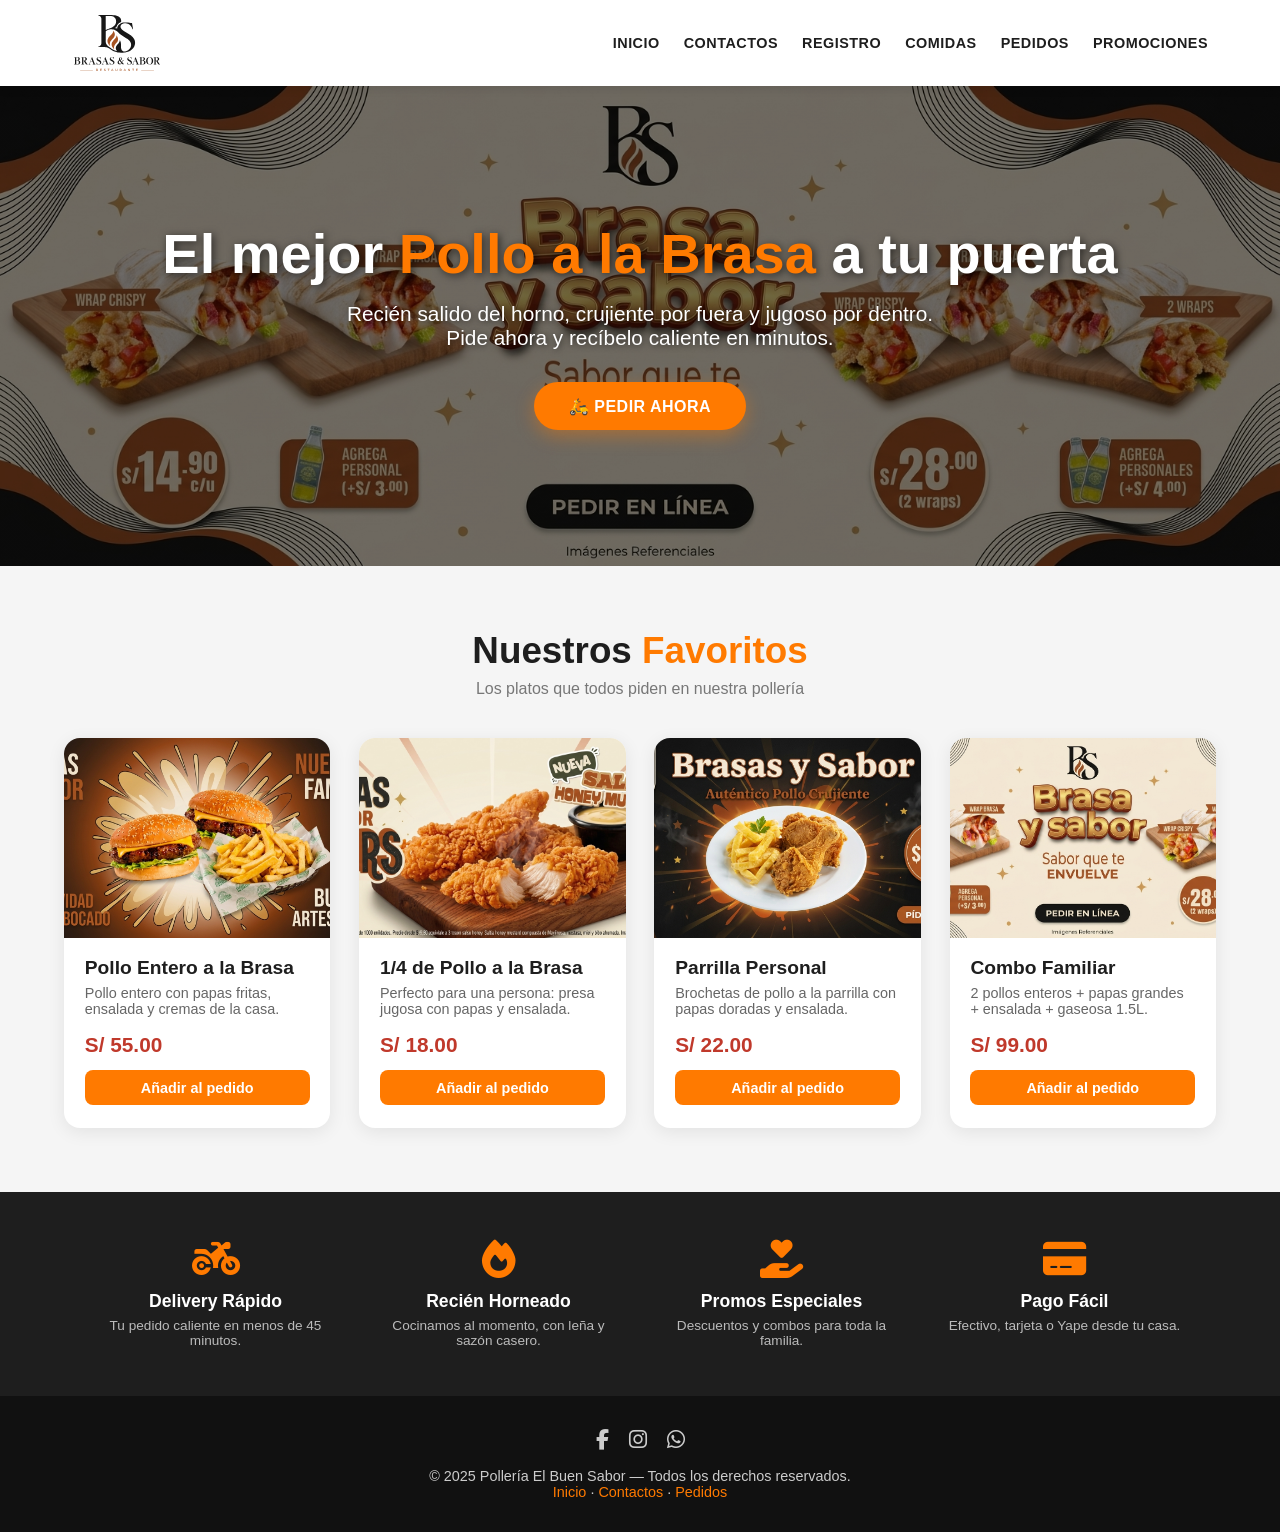
<file: delivery.html>
<!DOCTYPE html>
<html lang="es">
<head>
    <meta charset="UTF-8">
    <meta name="viewport" content="width=device-width, initial-scale=1.0">
    <title>Pollería | Delivery de Pollos a la Brasa</title>

    <!-- Font Awesome para los iconos del menú -->
    <link rel="stylesheet" href="https://cdnjs.cloudflare.com/ajax/libs/font-awesome/6.5.0/css/all.min.css">

    <!-- Hoja de estilos externa -->
    <link rel="stylesheet" href="css/delivery.css">
</head>
<body>

    <!-- ===== INICIO DEL MENÚ (tu código) ===== -->
    <!-- inicio del menu -->

    <header id="header">
        <nav class="menu">
            <div class="menu__logo">
                <a href="">
                    <img src="img/logo_polleria_sin_fondo.svg" alt="" class="img-fluid menu__img-logo">
                </a>

                <a href="" class="menu__btn-menu" id="btn-menu">
                    <i class="fa-solid fa-bars menu__icono-menu"></i>
                </a>
            </div>
            <div class="menu__enlaces" id="enlaces">
                <a href="index.html">INICIO</a>
                <a href="contactos.html">CONTACTOS</a>
                <a href="registro.html">REGISTRO</a>
                <a href="menu.html">COMIDAS</a>
                <a href="delivery.html">PEDIDOS</a>
                <a href="promociones.html">PROMOCIONES</a>
            </div>
        </nav>
    </header>

    <!-- fin del menu -->
    <!-- ===== FIN DEL MENÚ ===== -->


    <!-- ===== HERO / PORTADA ===== -->
    <section class="hero">
        <div class="hero__contenido">
            <h1>El mejor <span>Pollo a la Brasa</span> a tu puerta</h1>
            <p>Recién salido del horno, crujiente por fuera y jugoso por dentro. Pide ahora y recíbelo caliente en minutos.</p>
            <a href="delivery.html" class="btn-principal">🛵 PEDIR AHORA</a>
        </div>
    </section>


    <!-- ===== PRODUCTOS DESTACADOS ===== -->
    <section class="seccion">
        <h2 class="seccion__titulo">Nuestros <span>Favoritos</span></h2>
        <p class="seccion__subtitulo">Los platos que todos piden en nuestra pollería</p>

        <div class="grid-productos">

            <!-- 👇 Cambia el src de cada <img> por TU imagen -->
            <article class="tarjeta">
                <img src="img/icono-2.jpg" alt="Pollo a la brasa entero" class="tarjeta__img">
                <div class="tarjeta__cuerpo">
                    <h3>Pollo Entero a la Brasa</h3>
                    <p>Pollo entero con papas fritas, ensalada y cremas de la casa.</p>
                    <div class="tarjeta__precio">S/ 55.00</div>
                    <a href="delivery.html" class="btn-pedido">Añadir al pedido</a>
                </div>
            </article>

            <article class="tarjeta">
                <img src="img/banner-2.jpg" alt="Cuarto de pollo" class="tarjeta__img">
                <div class="tarjeta__cuerpo">
                    <h3>1/4 de Pollo a la Brasa</h3>
                    <p>Perfecto para una persona: presa jugosa con papas y ensalada.</p>
                    <div class="tarjeta__precio">S/ 18.00</div>
                    <a href="delivery.html" class="btn-pedido">Añadir al pedido</a>
                </div>
            </article>

            <article class="tarjeta">
                <img src="img/icono-3.jpg" alt="Parrilla de pollo" class="tarjeta__img">
                <div class="tarjeta__cuerpo">
                    <h3>Parrilla Personal</h3>
                    <p>Brochetas de pollo a la parrilla con papas doradas y ensalada.</p>
                    <div class="tarjeta__precio">S/ 22.00</div>
                    <a href="delivery.html" class="btn-pedido">Añadir al pedido</a>
                </div>
            </article>

            <article class="tarjeta">
                <img src="img/banner-3.jpg" alt="Combo familiar" class="tarjeta__img">
                <div class="tarjeta__cuerpo">
                    <h3>Combo Familiar</h3>
                    <p>2 pollos enteros + papas grandes + ensalada + gaseosa 1.5L.</p>
                    <div class="tarjeta__precio">S/ 99.00</div>
                    <a href="delivery.html" class="btn-pedido">Añadir al pedido</a>
                </div>
            </article>

        </div>
    </section>


    <!-- ===== BENEFICIOS ===== -->
    <section class="beneficios">
        <div class="beneficios__grid">
            <div class="beneficio">
                <i class="fa-solid fa-motorcycle"></i>
                <h4>Delivery Rápido</h4>
                <p>Tu pedido caliente en menos de 45 minutos.</p>
            </div>
            <div class="beneficio">
                <i class="fa-solid fa-fire"></i>
                <h4>Recién Horneado</h4>
                <p>Cocinamos al momento, con leña y sazón casero.</p>
            </div>
            <div class="beneficio">
                <i class="fa-solid fa-hand-holding-heart"></i>
                <h4>Promos Especiales</h4>
                <p>Descuentos y combos para toda la familia.</p>
            </div>
            <div class="beneficio">
                <i class="fa-solid fa-credit-card"></i>
                <h4>Pago Fácil</h4>
                <p>Efectivo, tarjeta o Yape desde tu casa.</p>
            </div>
        </div>
    </section>


    <!-- ===== FOOTER ===== -->
    <footer class="footer">
        <div class="footer__redes">
            <a href="#"><i class="fa-brands fa-facebook-f"></i></a>
            <a href="#"><i class="fa-brands fa-instagram"></i></a>
            <a href="#"><i class="fa-brands fa-whatsapp"></i></a>
        </div>
        <p>© 2025 Pollería El Buen Sabor — Todos los derechos reservados.</p>
        <p><a href="index.html">Inicio</a> · <a href="contactos.html">Contactos</a> · <a href="delivery.html">Pedidos</a></p>
    </footer>


    <!-- ===== SCRIPT DEL MENÚ HAMBURGUESA ===== -->
    <script>
        const btnMenu = document.getElementById('btn-menu');
        const enlaces = document.getElementById('enlaces');

        btnMenu.addEventListener('click', (e) => {
            e.preventDefault();
            enlaces.classList.toggle('activo');
        });
    </script>

</body>
</html>
</file>
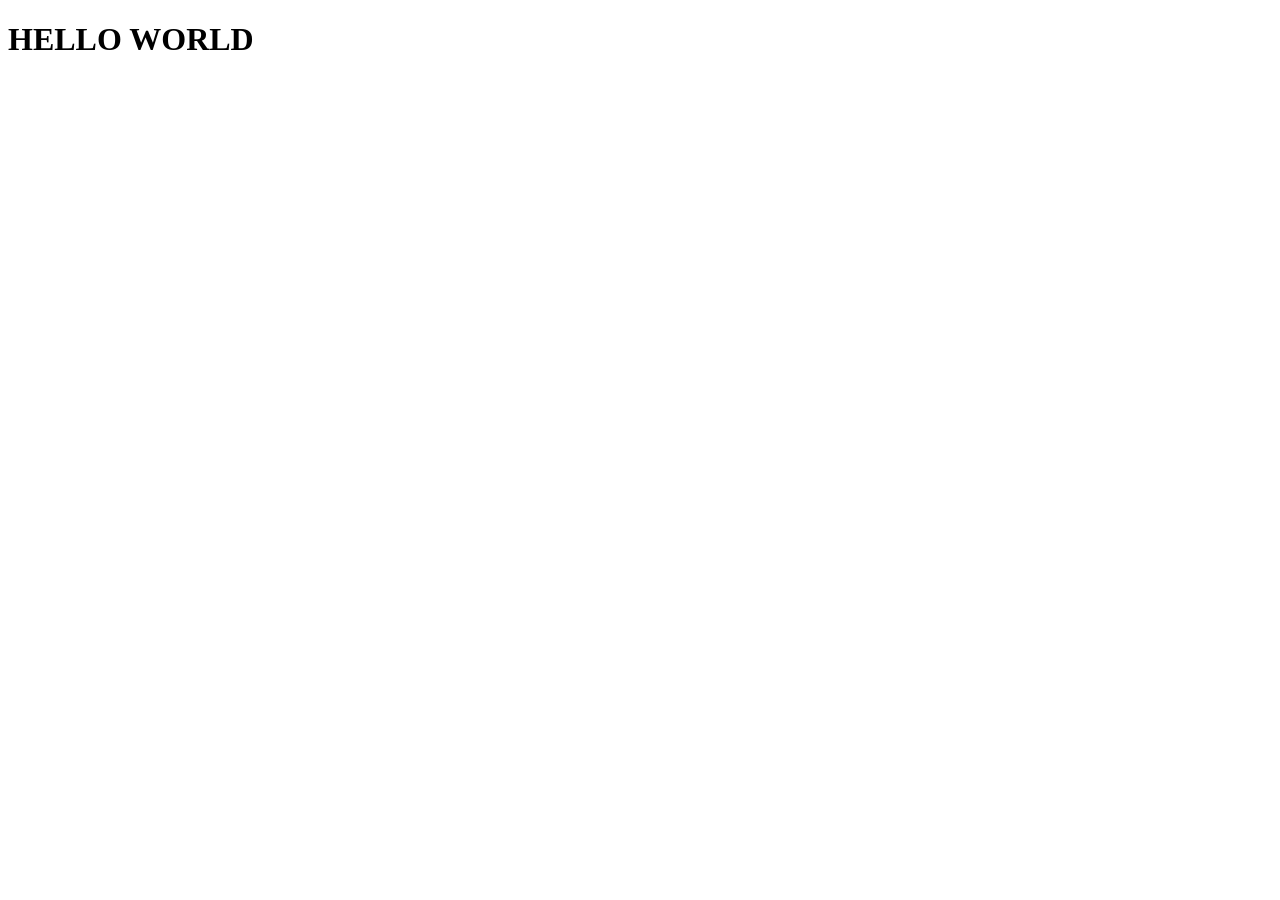
<file: luis.html>
<!DOCTYPE html>
<html lang="en">
<head>
    <meta charset="UTF-8">
    <meta name="viewport" content="width=device-width, initial-scale=1.0">
    <title>Document</title>
</head>
<body>
     <h1>HELLO WORLD</h1>
</body>
</html>
</file>
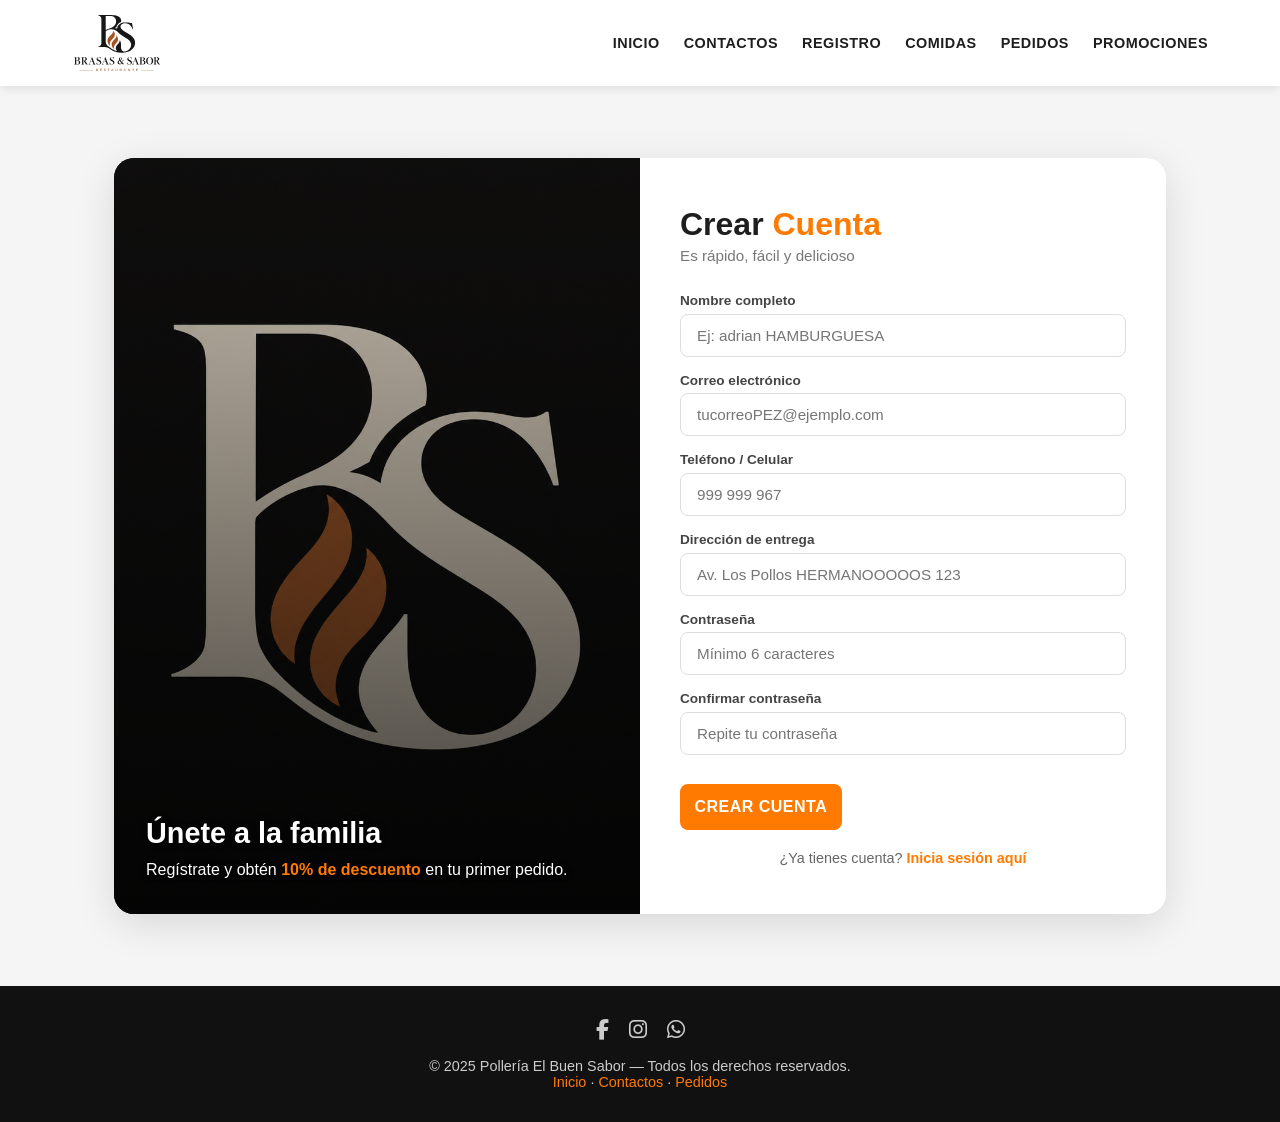
<file: registro.html>
<!DOCTYPE html>
<html lang="es">
<head>
    <meta charset="UTF-8">
    <meta name="viewport" content="width=device-width, initial-scale=1.0">
    <title>Registro | Pollería El Buen Sabor</title>

    <!-- Font Awesome para los iconos del menú -->
    <link rel="stylesheet" href="https://cdnjs.cloudflare.com/ajax/libs/font-awesome/6.5.0/css/all.min.css">

    <!-- Hoja de estilos EXCLUSIVA para esta página -->
    <link rel="stylesheet" href="css/registro.css">
</head>
<body>
    
    <!-- inicio del menu -->

    <header id="header">
        <nav class="menu">
            <div class="menu__logo">
                <a href="">
                    <img src="img/logo_polleria_sin_fondo.svg" alt="" class="img-fluid menu__img-logo">
                </a>

                <a href="" class="menu__btn-menu" id="btn-menu">
                    <i class="fa-solid fa-bars menu__icono-menu"></i>
                </a>
            </div>
            <div class="menu__enlaces" id="enlaces">
                <a href="index.html">INICIO</a>
                <a href="contactos.html">CONTACTOS</a>
                <a href="registro.html">REGISTRO</a>
                <a href="menu.html">COMIDAS</a>
                <a href="delivery.html">PEDIDOS</a>
                <a href="promociones.html">PROMOCIONES</a>

            </div>
        </nav>
    </header>

    <!-- fin del menu -->

    <!-- SECCIÓN DE REGISTRO -->
    <section class="registro">
        <div class="registro__contenedor">

            <div class="registro__imagen" style="background-image: url('img/favicon.png');">
                <div class="registro__imagen-texto">
                    <h2>Únete a la familia</h2>
                    <p>Regístrate y obtén <strong>10% de descuento</strong> en tu primer pedido.</p>
                </div>
            </div>

            <div class="registro__formulario">
                <h2 class="registro__titulo">Crear <span>Cuenta</span></h2>
                <p class="registro__subtitulo">Es rápido, fácil y delicioso</p>

                <form action="" method="POST">
                    <div class="campo">
                        <label for="nombre">Nombre completo</label>
                        <input type="text" id="nombre" name="nombre" placeholder="Ej: adrian HAMBURGUESA" required>
                    </div>

                    <div class="campo">
                        <label for="email">Correo electrónico</label>
                        <input type="email" id="email" name="email" placeholder="tucorreoPEZ@ejemplo.com" required>
                    </div>

                    <div class="campo">
                        <label for="telefono">Teléfono / Celular</label>
                        <input type="tel" id="telefono" name="telefono" placeholder="999 999 967" required>
                    </div>

                    <div class="campo">
                        <label for="direccion">Dirección de entrega</label>
                        <input type="text" id="direccion" name="direccion" placeholder="Av. Los Pollos HERMANOOOOOS 123" required>
                    </div>

                    <div class="campo">
                        <label for="password">Contraseña</label>
                        <input type="password" id="password" name="password" placeholder="Mínimo 6 caracteres" minlength="6" required>
                    </div>

                    <div class="campo">
                        <label for="confirmar">Confirmar contraseña</label>
                        <input type="password" id="confirmar" name="confirmar" placeholder="Repite tu contraseña" minlength="6" required>
                    </div>

                    <button type="submit" class="btn-registro">CREAR CUENTA</button>

                    <p class="registro__login">
                        ¿Ya tienes cuenta? <a href="#">Inicia sesión aquí</a>
                    </p>
                </form>
            </div>

        </div>
    </section>


    <!-- FOOTER -->
    <footer class="footer">
        <div class="footer__redes">
            <a href="#"><i class="fa-brands fa-facebook-f"></i></a>
            <a href="#"><i class="fa-brands fa-instagram"></i></a>
            <a href="#"><i class="fa-brands fa-whatsapp"></i></a>
        </div>
        <p>© 2025 Pollería El Buen Sabor — Todos los derechos reservados.</p>
        <p><a href="index.html">Inicio</a> · <a href="contactos.html">Contactos</a> · <a href="delivery.html">Pedidos</a></p>
    </footer>


    <!-- SCRIPT DEL MENÚ HAMBURGUESA -->
    <script>
        const btnMenu = document.getElementById('btn-menu');
        const enlaces = document.getElementById('enlaces');

        btnMenu.addEventListener('click', (e) => {
            e.preventDefault();
            enlaces.classList.toggle('activo');
        });
    </script>

</body>
</html>
</file>
<file: css/delivery.css>
/* =========================================================
   ESTILOS GENERALES - POLLERÍA DELIVERY
   ========================================================= */

/* ===== RESET Y VARIABLES ===== */
* {
    margin: 0;
    padding: 0;
    box-sizing: border-box;
    font-family: 'Segoe UI', Arial, sans-serif;
}

:root {
    --naranja: #ff7a00;
    --naranja-oscuro: #e06500;
    --rojo: #c0392b;
    --oscuro: #1e1e1e;
    --gris: #f5f5f5;
    --blanco: #ffffff;
}

body {
    background: var(--gris);
    color: var(--oscuro);
}

.img-fluid {
    max-width: 100%;
    height: auto;
}

/* =========================================================
   MENÚ (estilos para tu HTML del menú)
   ========================================================= */
#header {
    position: sticky;
    top: 0;
    z-index: 1000;
    background: var(--blanco);
    box-shadow: 0 2px 10px rgba(0, 0, 0, 0.1);
}

.menu {
    display: flex;
    align-items: center;
    justify-content: space-between;
    padding: 0.8rem 2rem;
    max-width: 1200px;
    margin: 0 auto;
}

.menu__logo {
    display: flex;
    align-items: center;
    justify-content: space-between;
    width: auto;
}

.menu__img-logo {
    height: 60px;
    width: auto;
    display: block;
}

.menu__btn-menu {
    display: none;
    color: var(--naranja);
    font-size: 1.8rem;
    text-decoration: none;
    margin-left: 1rem;
}

.menu__enlaces {
    display: flex;
    gap: 1.5rem;
}

.menu__enlaces a {
    text-decoration: none;
    color: var(--oscuro);
    font-weight: 600;
    font-size: 0.9rem;
    letter-spacing: 0.5px;
    transition: color 0.3s;
    position: relative;
}

.menu__enlaces a::after {
    content: '';
    position: absolute;
    bottom: -5px;
    left: 0;
    width: 0;
    height: 2px;
    background: var(--naranja);
    transition: width 0.3s;
}

.menu__enlaces a:hover {
    color: var(--naranja);
}

.menu__enlaces a:hover::after {
    width: 100%;
}

/* =========================================================
   RESPONSIVE DEL MENÚ
   ========================================================= */
@media (max-width: 850px) {
    .menu {
        flex-wrap: wrap;
        padding: 0.8rem 1.2rem;
    }

    .menu__logo {
        width: 100%;
    }

    .menu__btn-menu {
        display: block;
    }

    .menu__enlaces {
        flex-direction: column;
        width: 100%;
        gap: 0;
        max-height: 0;
        overflow: hidden;
        transition: max-height 0.4s ease;
    }

    .menu__enlaces.activo {
        max-height: 400px;
        margin-top: 1rem;
    }

    .menu__enlaces a {
        padding: 0.9rem 0;
        border-bottom: 1px solid #eee;
    }
}

/* =========================================================
   HERO / PORTADA
   ========================================================= */
.hero {
    position: relative;
    min-height: 480px;
    display: flex;
    align-items: center;
    justify-content: center;
    text-align: center;
    color: var(--blanco);
    /* 👉 COLOCA AQUÍ TU IMAGEN DE FONDO PRINCIPAL */
    background: linear-gradient(rgba(0, 0, 0, 0.55), rgba(0, 0, 0, 0.55)),
                url('../img/banner-3.jpg') center/cover no-repeat;
    padding: 2rem;
}

.hero__contenido h1 {
    font-size: clamp(2rem, 5vw, 3.5rem);
    margin-bottom: 1rem;
    text-shadow: 2px 2px 8px rgba(0, 0, 0, 0.6);
}

.hero__contenido h1 span {
    color: var(--naranja);
}

.hero__contenido p {
    font-size: clamp(1rem, 2vw, 1.3rem);
    max-width: 600px;
    margin: 0 auto 2rem;
    text-shadow: 1px 1px 6px rgba(0, 0, 0, 0.6);
}

.btn-principal {
    display: inline-block;
    background: var(--naranja);
    color: var(--blanco);
    padding: 0.9rem 2.2rem;
    border-radius: 50px;
    text-decoration: none;
    font-weight: 700;
    font-size: 1rem;
    letter-spacing: 0.5px;
    transition: background 0.3s, transform 0.2s;
    box-shadow: 0 6px 18px rgba(255, 122, 0, 0.4);
}

.btn-principal:hover {
    background: var(--naranja-oscuro);
    transform: translateY(-3px);
}

/* =========================================================
   SECCIONES GENERALES
   ========================================================= */
.seccion {
    max-width: 1200px;
    margin: 0 auto;
    padding: 4rem 1.5rem;
}

.seccion__titulo {
    text-align: center;
    font-size: clamp(1.6rem, 3vw, 2.3rem);
    margin-bottom: 0.5rem;
    color: var(--oscuro);
}

.seccion__titulo span {
    color: var(--naranja);
}

.seccion__subtitulo {
    text-align: center;
    color: #777;
    margin-bottom: 2.5rem;
    font-size: 1rem;
}

/* =========================================================
   TARJETAS DE PRODUCTOS
   ========================================================= */
.grid-productos {
    display: grid;
    grid-template-columns: repeat(auto-fit, minmax(250px, 1fr));
    gap: 1.8rem;
}

.tarjeta {
    background: var(--blanco);
    border-radius: 16px;
    overflow: hidden;
    box-shadow: 0 4px 18px rgba(0, 0, 0, 0.08);
    transition: transform 0.3s, box-shadow 0.3s;
    display: flex;
    flex-direction: column;
}

.tarjeta:hover {
    transform: translateY(-8px);
    box-shadow: 0 12px 28px rgba(0, 0, 0, 0.15);
}

.tarjeta__img {
    width: 100%;
    height: 200px;
    object-fit: cover;
    background: #ddd;
}

.tarjeta__cuerpo {
    padding: 1.2rem 1.3rem 1.4rem;
    display: flex;
    flex-direction: column;
    flex-grow: 1;
}

.tarjeta__cuerpo h3 {
    font-size: 1.2rem;
    margin-bottom: 0.4rem;
}

.tarjeta__cuerpo p {
    color: #666;
    font-size: 0.9rem;
    flex-grow: 1;
    margin-bottom: 1rem;
}

.tarjeta__precio {
    font-size: 1.3rem;
    font-weight: 800;
    color: var(--rojo);
    margin-bottom: 0.8rem;
}

.btn-pedido {
    display: block;
    text-align: center;
    background: var(--naranja);
    color: var(--blanco);
    padding: 0.6rem;
    border-radius: 8px;
    text-decoration: none;
    font-weight: 700;
    font-size: 0.9rem;
    transition: background 0.3s;
}

.btn-pedido:hover {
    background: var(--naranja-oscuro);
}

/* =========================================================
   FRANJA DE BENEFICIOS
   ========================================================= */
.beneficios {
    background: var(--oscuro);
    color: var(--blanco);
    padding: 3rem 1.5rem;
}

.beneficios__grid {
    max-width: 1100px;
    margin: 0 auto;
    display: grid;
    grid-template-columns: repeat(auto-fit, minmax(200px, 1fr));
    gap: 2rem;
    text-align: center;
}

.beneficio i {
    font-size: 2.4rem;
    color: var(--naranja);
    margin-bottom: 0.8rem;
}

.beneficio h4 {
    font-size: 1.1rem;
    margin-bottom: 0.4rem;
}

.beneficio p {
    font-size: 0.85rem;
    color: #bbb;
}

/* =========================================================
   FOOTER
   ========================================================= */
.footer {
    background: #111;
    color: #ccc;
    text-align: center;
    padding: 2rem 1.5rem;
    font-size: 0.9rem;
}

.footer a {
    color: var(--naranja);
    text-decoration: none;
}

.footer__redes {
    margin-bottom: 1rem;
}

.footer__redes a {
    display: inline-block;
    margin: 0 0.5rem;
    font-size: 1.3rem;
    color: #ccc;
    transition: color 0.3s;
}

.footer__redes a:hover {
    color: var(--naranja);
}
</file>
<file: css/registro.css>
/* =========================================================
   ESTILOS EXCLUSIVOS PARA Login.html (REGISTRO)
   No depende de delivery.css ni afecta otras páginas
   ========================================================= */

/* ===== RESET Y VARIABLES ===== */
* {
    margin: 0;
    padding: 0;
    box-sizing: border-box;
    font-family: 'Segoe UI', Arial, sans-serif;
}

:root {
    --naranja: #ff7a00;
    --naranja-oscuro: #e06500;
    --oscuro: #1e1e1e;
    --blanco: #ffffff;
    --gris: #f5f5f5;
}

body {
    background: var(--gris);
    color: var(--oscuro);
    min-height: 100vh;
    display: flex;
    flex-direction: column;
}

.img-fluid {
    max-width: 100%;
    height: auto;
}

/* =========================================================
   ESTILOS DEL MENÚ (copiados para que se vea igual)
   ========================================================= */
#header {
    position: sticky;
    top: 0;
    z-index: 1000;
    background: var(--blanco);
    box-shadow: 0 2px 10px rgba(0, 0, 0, 0.1);
}

.menu {
    display: flex;
    align-items: center;
    justify-content: space-between;
    padding: 0.8rem 2rem;
    max-width: 1200px;
    margin: 0 auto;
}

.menu__logo {
    display: flex;
    align-items: center;
    justify-content: space-between;
    width: auto;
}

.menu__img-logo {
    height: 60px;
    width: auto;
    display: block;
}

.menu__btn-menu {
    display: none;
    color: var(--naranja);
    font-size: 1.8rem;
    text-decoration: none;
    margin-left: 1rem;
}

.menu__enlaces {
    display: flex;
    gap: 1.5rem;
}

.menu__enlaces a {
    text-decoration: none;
    color: var(--oscuro);
    font-weight: 600;
    font-size: 0.9rem;
    letter-spacing: 0.5px;
    transition: color 0.3s;
    position: relative;
}

.menu__enlaces a::after {
    content: '';
    position: absolute;
    bottom: -5px;
    left: 0;
    width: 0;
    height: 2px;
    background: var(--naranja);
    transition: width 0.3s;
}

.menu__enlaces a:hover {
    color: var(--naranja);
}

.menu__enlaces a:hover::after {
    width: 100%;
}

@media (max-width: 850px) {
    .menu {
        flex-wrap: wrap;
        padding: 0.8rem 1.2rem;
    }

    .menu__logo {
        width: 100%;
    }

    .menu__btn-menu {
        display: block;
    }

    .menu__enlaces {
        flex-direction: column;
        width: 100%;
        gap: 0;
        max-height: 0;
        overflow: hidden;
        transition: max-height 0.4s ease;
    }

    .menu__enlaces.activo {
        max-height: 400px;
        margin-top: 1rem;
    }

    .menu__enlaces a {
        padding: 0.9rem 0;
        border-bottom: 1px solid #eee;
    }
}

/* =========================================================
   SECCIÓN REGISTRO
   ========================================================= */
.registro {
    flex: 1;
    max-width: 1100px;
    margin: 3rem auto;
    padding: 1.5rem;
    width: 100%;
}

.registro__contenedor {
    display: grid;
    grid-template-columns: 1fr 1fr;
    background: var(--blanco);
    border-radius: 20px;
    overflow: hidden;
    box-shadow: 0 10px 40px rgba(0, 0, 0, 0.12);
    min-height: 600px;
}

/* ===== IMAGEN LATERAL ===== */
.registro__imagen {
    position: relative;
    /* 👇 La imagen se pone en el HTML con style="background-image: url(...)" */
    background-size: cover;
    background-position: center;
    background-repeat: no-repeat;
    background-color: #333;
    display: flex;
    align-items: flex-end;
    padding: 2rem;
}

.registro__imagen::before {
    content: '';
    position: absolute;
    inset: 0;
    background: linear-gradient(to top, rgba(0, 0, 0, 0.75), rgba(0, 0, 0, 0.2));
}

.registro__imagen-texto {
    position: relative;
    z-index: 2;
    color: var(--blanco);
}

.registro__imagen-texto h2 {
    font-size: 1.8rem;
    margin-bottom: 0.5rem;
    text-shadow: 1px 1px 6px rgba(0, 0, 0, 0.6);
}

.registro__imagen-texto p {
    font-size: 1rem;
    line-height: 1.5;
    text-shadow: 1px 1px 6px rgba(0, 0, 0, 0.6);
}

.registro__imagen-texto strong {
    color: var(--naranja);
}

/* ===== FORMULARIO ===== */
.registro__formulario {
    padding: 3rem 2.5rem;
    display: flex;
    flex-direction: column;
    justify-content: center;
}

.registro__titulo {
    font-size: 2rem;
    margin-bottom: 0.3rem;
    color: var(--oscuro);
}

.registro__titulo span {
    color: var(--naranja);
}

.registro__subtitulo {
    color: #777;
    margin-bottom: 1.8rem;
    font-size: 0.95rem;
}

.campo {
    margin-bottom: 1rem;
    display: flex;
    flex-direction: column;
}

.campo label {
    font-size: 0.85rem;
    font-weight: 600;
    margin-bottom: 0.35rem;
    color: #444;
}

.campo input {
    padding: 0.75rem 1rem;
    border: 1.5px solid #ddd;
    border-radius: 8px;
    font-size: 0.95rem;
    outline: none;
    transition: border-color 0.3s, box-shadow 0.3s;
    font-family: inherit;
}

.campo input:focus {
    border-color: var(--naranja);
    box-shadow: 0 0 0 3px rgba(255, 122, 0, 0.15);
}

.btn-registro {
    margin-top: 0.8rem;
    background: var(--naranja);
    color: var(--blanco);
    border: none;
    padding: 0.9rem;
    border-radius: 8px;
    font-size: 1rem;
    font-weight: 700;
    letter-spacing: 0.5px;
    cursor: pointer;
    transition: background 0.3s, transform 0.2s;
    font-family: inherit;
}

.btn-registro:hover {
    background: var(--naranja-oscuro);
    transform: translateY(-2px);
}

.registro__login {
    text-align: center;
    margin-top: 1.2rem;
    font-size: 0.9rem;
    color: #666;
}

.registro__login a {
    color: var(--naranja);
    font-weight: 700;
    text-decoration: none;
}

.registro__login a:hover {
    text-decoration: underline;
}

/* =========================================================
   FOOTER
   ========================================================= */
.footer {
    background: #111;
    color: #ccc;
    text-align: center;
    padding: 2rem 1.5rem;
    font-size: 0.9rem;
    margin-top: auto;
}

.footer a {
    color: var(--naranja);
    text-decoration: none;
}

.footer__redes {
    margin-bottom: 1rem;
}

.footer__redes a {
    display: inline-block;
    margin: 0 0.5rem;
    font-size: 1.3rem;
    color: #ccc;
    transition: color 0.3s;
}

.footer__redes a:hover {
    color: var(--naranja);
}

/* =========================================================
   RESPONSIVE
   ========================================================= */
@media (max-width: 850px) {
    .registro__contenedor {
        grid-template-columns: 1fr;
        min-height: auto;
    }

    .registro__imagen {
        min-height: 220px;
        align-items: center;
        justify-content: center;
        text-align: center;
    }

    .registro__formulario {
        padding: 2rem 1.5rem;
    }

    .registro__titulo {
        font-size: 1.6rem;
    }
}
</file>
